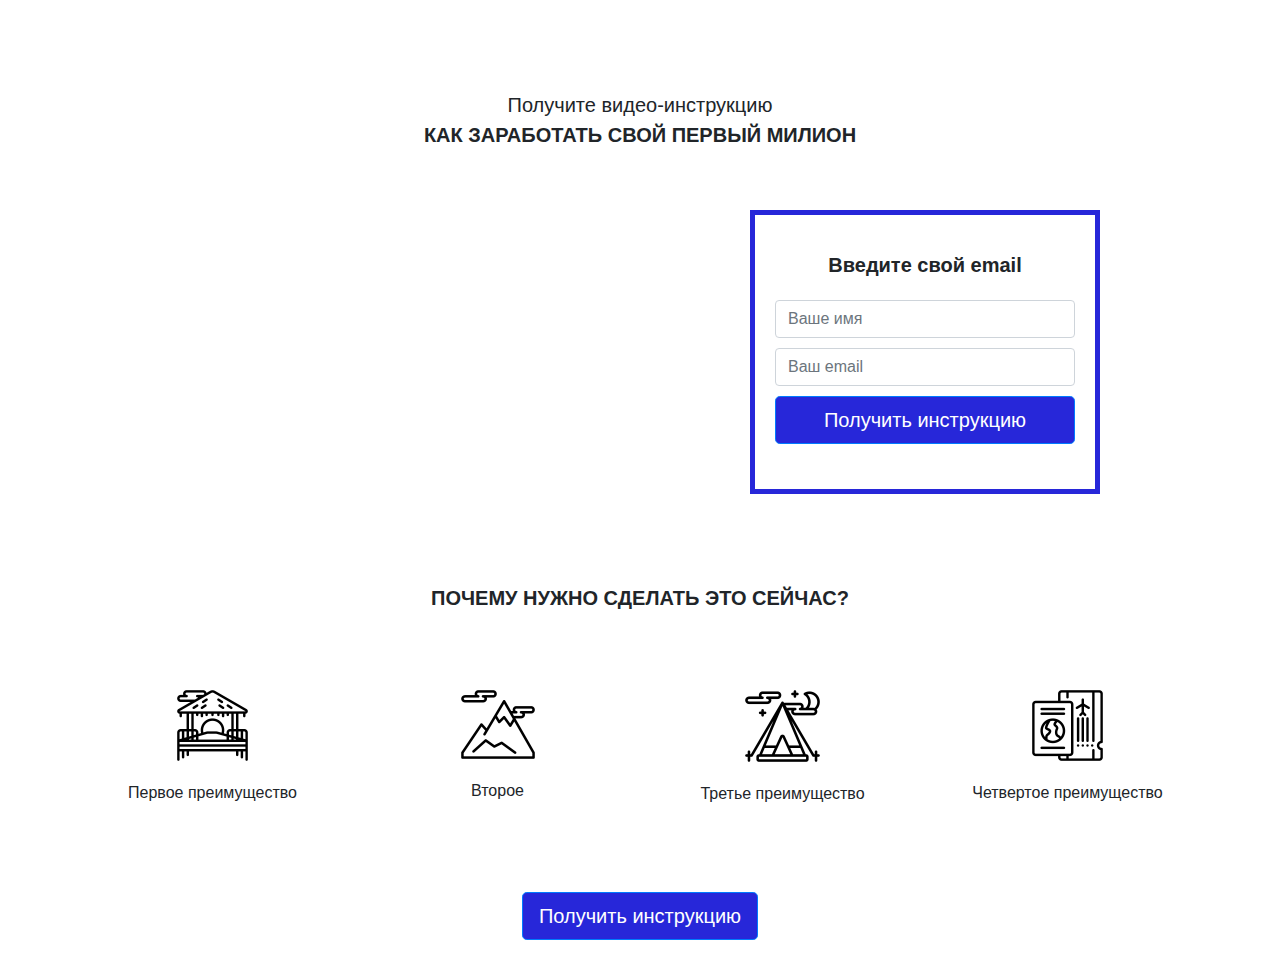
<file: lesson_12/index.html>
<!DOCTYPE html>
<html lang="en">
<head>
	<meta charset="UTF-8">
	<meta name="viewport" content="width=device-width, initial-scale=1.0">
	<link rel="stylesheet" href="css/bootstrap.css">
	<link rel="stylesheet" href="css/style.css">
	<title>Document</title>
</head>
<body>
	<div class="section">
		<div class="container">
			<div class="row">
				<div class="col-lg-6 offset-lg-3">
					<h1 class="header text-center">
						<span>Получите видео-инструкцию</span>
						<strong class="text-uppercase">Как заработать свой первый милион</strong>
					</h1>
				</div>
			</div>
			<div class="row">
				<div class="col-lg-6 offset-lg-1">
					<div class="video">
						<iframe width="100%" height="309" src="https://www.youtube.com/embed/4ixCpnf1EnE" frameborder="0" allow="accelerometer; autoplay; clipboard-write; encrypted-media; gyroscope; picture-in-picture" allowfullscreen></iframe>
					</div>
				</div>
				<div class="col-lg-4">
					<div class="form">
						<p class="form-header text-center">Введите свой email</p>
						<form action="#">
							<input type="text" class="form-control" placeholder="Ваше имя">
							<input type="text" class="form-control" placeholder="Ваш email">
							<button class="form-btn btn btn-primary btn-lg btn-block">Получить инструкцию</button>
						</form>
					</div>
				</div>
			</div>
		</div>
	</div>
	<div class="section">
		<div class="container">
			<div class="row">
				<div class="col-lg-12 col-md-12 col-sm-12 col-xs-12">
					<h2 class="section-header text-uppercase text-center">Почему нужно сделать это сейчас?</h2>
				</div>
			</div>
			<div class="feature text-center">
				<div class="row">
					<div class="col-lg-3">
						<div class="feature-box">
							<img src="img/1.png" alt="Первое преимущество">
							<p>Первое преимущество</p>
						</div>
					</div>
					<div class="col-lg-3">
						<div class="feature-box">
							<img src="img/2.png" alt="Второе преимущество">
							<p>Второе</p>
						</div>
					</div>
					<div class="col-lg-3">
						<div class="feature-box">
							<img src="img/3.png" alt="Третье преимущество">
							<p>Третье преимущество</p>
						</div>
					</div>
					<div class="col-lg-3">
						<div class="feature-box">
							<img src="img/4.png" alt="Четвертое преимущество">
							<p>Четвертое преимущество</p>
						</div>
					</div>
				</div>
			</div>
			<div class="row mx-auto">
				<button class="form-btn btn btn-primary btn-lg">Получить инструкцию</button>
			</div>
		</div>
	</div>
</body>
</html>
</file>
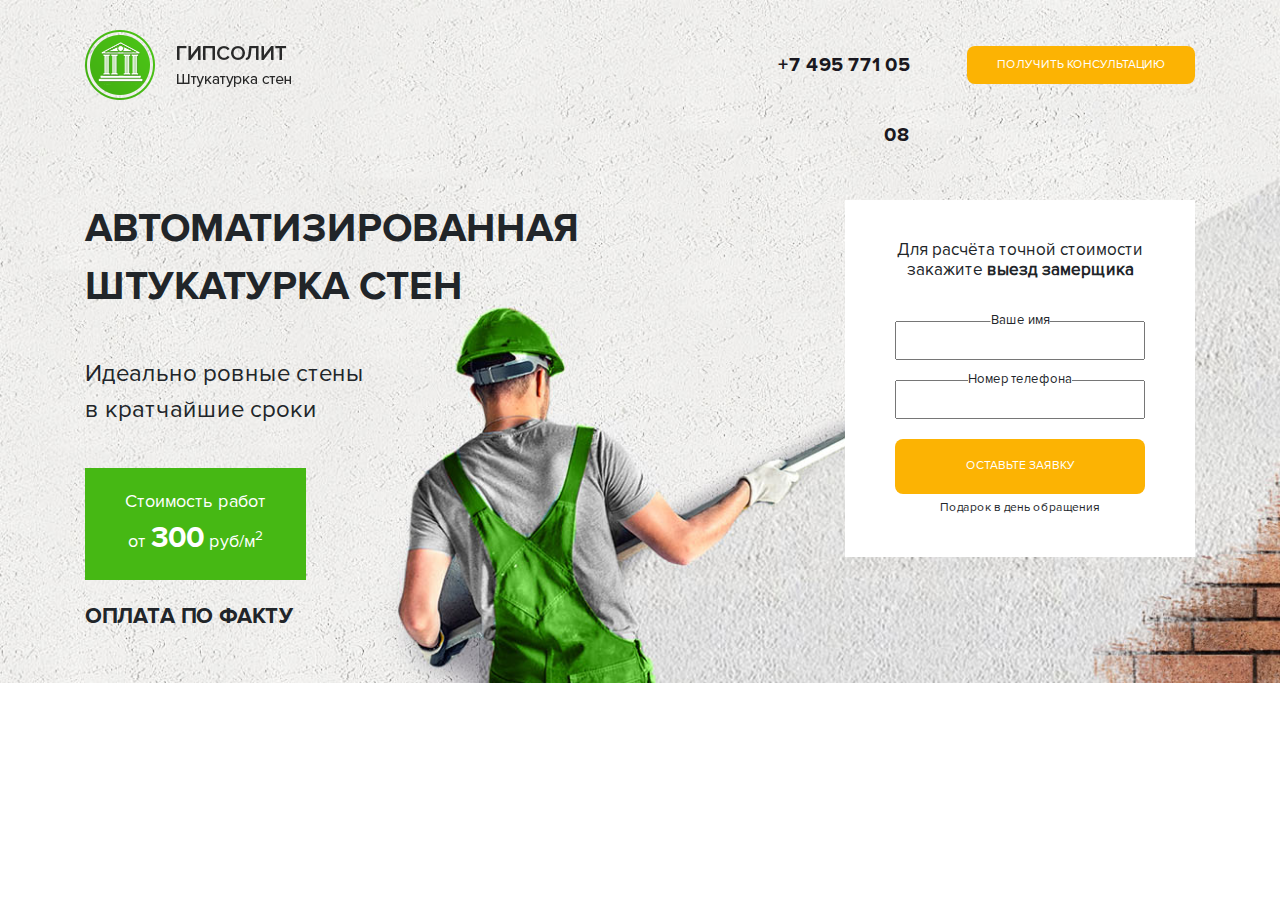
<file: lesson_14/index.html>
<!DOCTYPE html>
<html lang="ru">
	<head>
		<meta charset="utf-8">
		<meta name="viewport" content="width=device-width, initial-scale=1, shrink-to-fit=no">
		<link rel="icon" href="../../../../favicon.ico">
		<title>Автоматизированная штукатурка стен</title>
		<!-- Bootstrap core CSS -->
		<link href="css/bootstrap.css" rel="stylesheet">
		<!-- Custom styles for this template -->
		<link rel="stylesheet" href="css/style.css">
	</head>
	<body>
		<main class="main">
			<div class="container">
				<div class="header">

					<div class="row">
						
						<div class="col-md-3">
							<div class="logo">
								<img src="img/logo.png" alt="">
							</div>
						</div>
						
						<div class="col-md-2 offset-md-4">
							<div class="phone-block">
								<a class="phone-link" href="#">+7 495 771 05 08</a>	
							</div>
						</div>

						<div class="col-md-3">
							<div class="wrap">
								<div class="wrap-block">
									<button class="button btn-header">Получить консультацию</button>
								</div>
							</div>
						</div>

					</div>

				</div>
				<div class="main-content">
					<div class="row">
						<div class="col-md-6">
							<div class="main-title">
								<h1>Автоматизированная штукатурка стен</h1>
								<p class="main-subtitle">Идеально ровные стены <br>в кратчайшие сроки</p>
								<span>
									Стоимость работ <br>
									от <strong>300</strong> руб/м<sup>2</sup>
								</span>
								<strong class="main-trigger">Оплата по факту</strong>
							</div>
						</div>
						<div class="col-md-4 offset-md-2">
							<div class="main-form">
								<h2 class="main-form-header">Для расчёта точной стоимости<br>закажите <strong>выезд замерщика</strong></h2>
								<form action="#">
									<label for="#">Ваше имя</label>
									<input class="main-form-input" type="text">
									<label for="#">Номер телефона</label>
									<input class="main-form-input" type="text">
									<button class="main-form-btn button" type="submit">Оставьте заявку</button>
									<small>Подарок в день обращения</small>
								</form>
							</div>
						</div>
					</div>
				</div>
			</div>
		</main>
		<script src="https://code.jquery.com/jquery-3.5.1.slim.min.js" integrity="sha384-DfXdz2htPH0lsSSs5nCTpuj/zy4C+OGpamoFVy38MVBnE+IbbVYUew+OrCXaRkfj" crossorigin="anonymous"></script>
	</body>
</html>
</file>
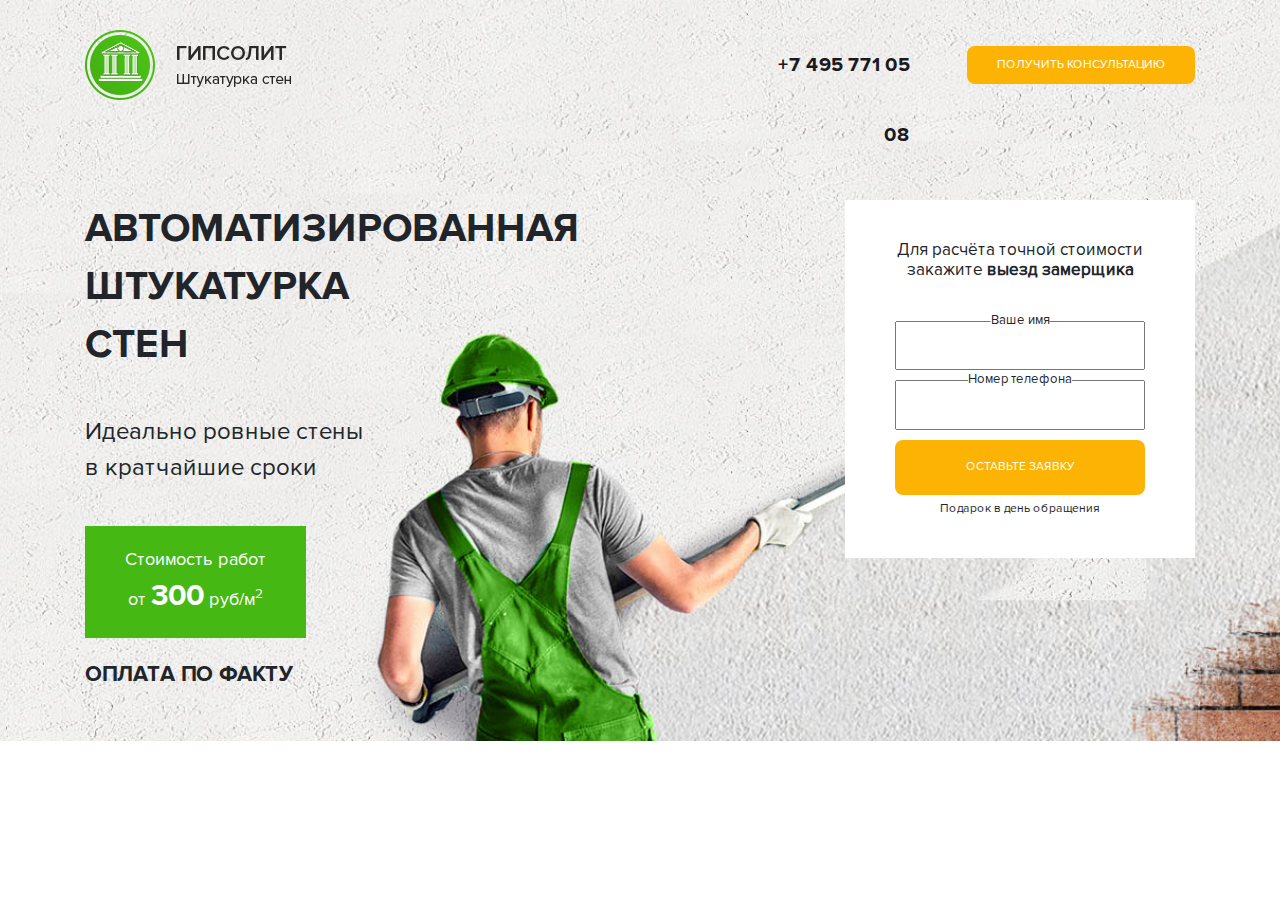
<file: lesson_15-2/index.html>
<!DOCTYPE html>
<html lang="ru">
	<head>
		<meta charset="utf-8">
		<meta name="viewport" content="width=device-width, initial-scale=1, shrink-to-fit=no">
		<link rel="icon" href="../../../../favicon.ico">
		<title>Автоматизированная штукатурка стен</title>
		<!-- Bootstrap core CSS -->
		<link rel="stylesheet" href="https://stackpath.bootstrapcdn.com/bootstrap/4.5.2/css/bootstrap.min.css">
		<!-- Custom styles for this template -->
		<link rel="stylesheet" href="css/style.css">
	</head>
	<body>
		<main class="main">
			<div class="container">
				<div class="header">

					<div class="row">
						
						<div class="col-xl-3 col-lg-3 col-md-4 col-sm-12">
							<div class="logo">
								<img src="img/logo.png" alt="Гипсолит.Штукатурка стен">
							</div>
						</div>
						<div class="col-xl-2 offset-xl-4 col-lg-4 offset-lg-2 col-md-4 offset-md-0 col-sm-12">
							<div class="phone-block">
								<a class="phone-link" href="tel:+74957710508">+7 495 771 05 08</a>
							</div>
						</div>
						<div class="col-lx-3 col-lg-3 col-md-4 col-sm-12">
							<div class="wrap">
								<div class="wrap-block">
									<button class="button header-btn">Получить консультацию</button>
								</div>
							</div>
						</div>
					
					</div>

				</div>
				<div class="main-content">
					<div class="row">
						<div class="col-xl-4 col-lg-5 col-md-12 col-sm-12">
							<div class="main-title">
								<h1>Автоматизированная штукатурка стен</h1>
								<p class="main-subtitle">Идеально ровные стены <br>в кратчайшие сроки</p>
								<span>
									Стоимость работ <br>
									от <strong>300</strong> руб/м<sup>2</sup>
								</span>
								<strong class="main-trigger">Оплата по факту</strong>
							</div>
						</div>
						<div class="col-xl-4 offset-xl-4 col-lg-5 offset-lg-2 col-md-8 offset-md-2 col-sm-12">
							<div class="main-form">
								<h2 class="main-form-header">Для расчёта точной стоимости<br>закажите <strong>выезд замерщика</strong></h2>
								<form action="#">
									<label for="#">Ваше имя</label>
									<input class="main-form-input" type="text">
									<label for="#">Номер телефона</label>
									<input class="main-form-input" type="text">
									<button class="main-form-btn button" type="submit">Оставьте заявку</button>
									<small>Подарок в день обращения</small>
								</form>
							</div>
						</div>
					</div>
				</div>
			</div>
		</main>
	</body>
</html>
</file>
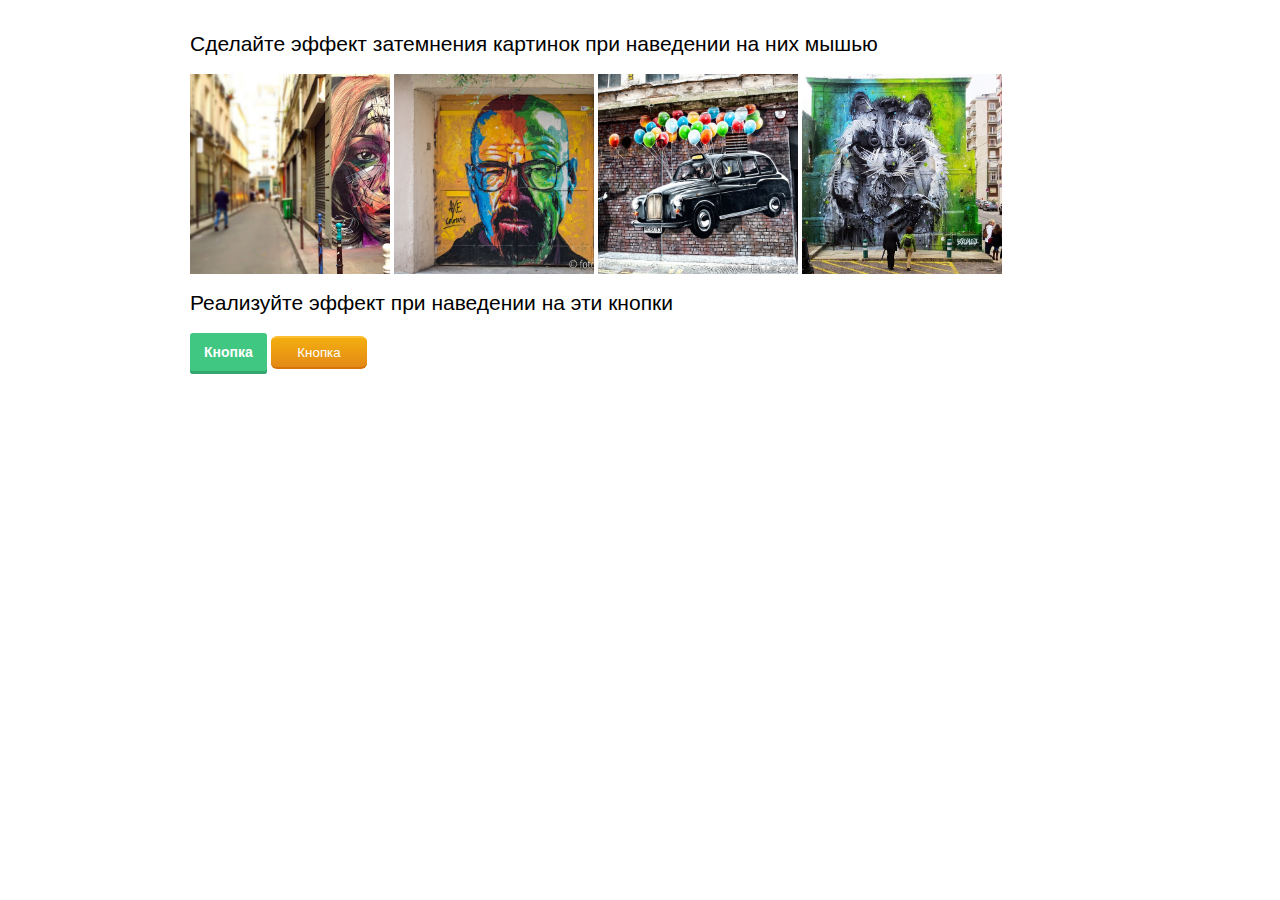
<file: lesson_15/index.html>
<!DOCTYPE html>
<html lang="en">
<head>
	<meta charset="UTF-8">
	<title>Задание к 15 уроку</title>
	<link rel="stylesheet" href="css/style.css">
</head>
<body>
		
		<div class="container">

			<section id="one">
				<h2>Сделайте эффект затемнения картинок при наведении на них мышью</h2>
					<div class="image image-one"></div>
					<div class="image image-two"></div>
					<div class="image image-three"></div>
					<div class="image image-four"></div>
			</section>	

			<section id="two">
				<h2>Реализуйте эффект при наведении на эти кнопки</h2>
				<button class="button button-one">Кнопка</button>
				<button class="button button-two">Кнопка</button>
			</section>
			
		</div>

</body>
</html>
</file>
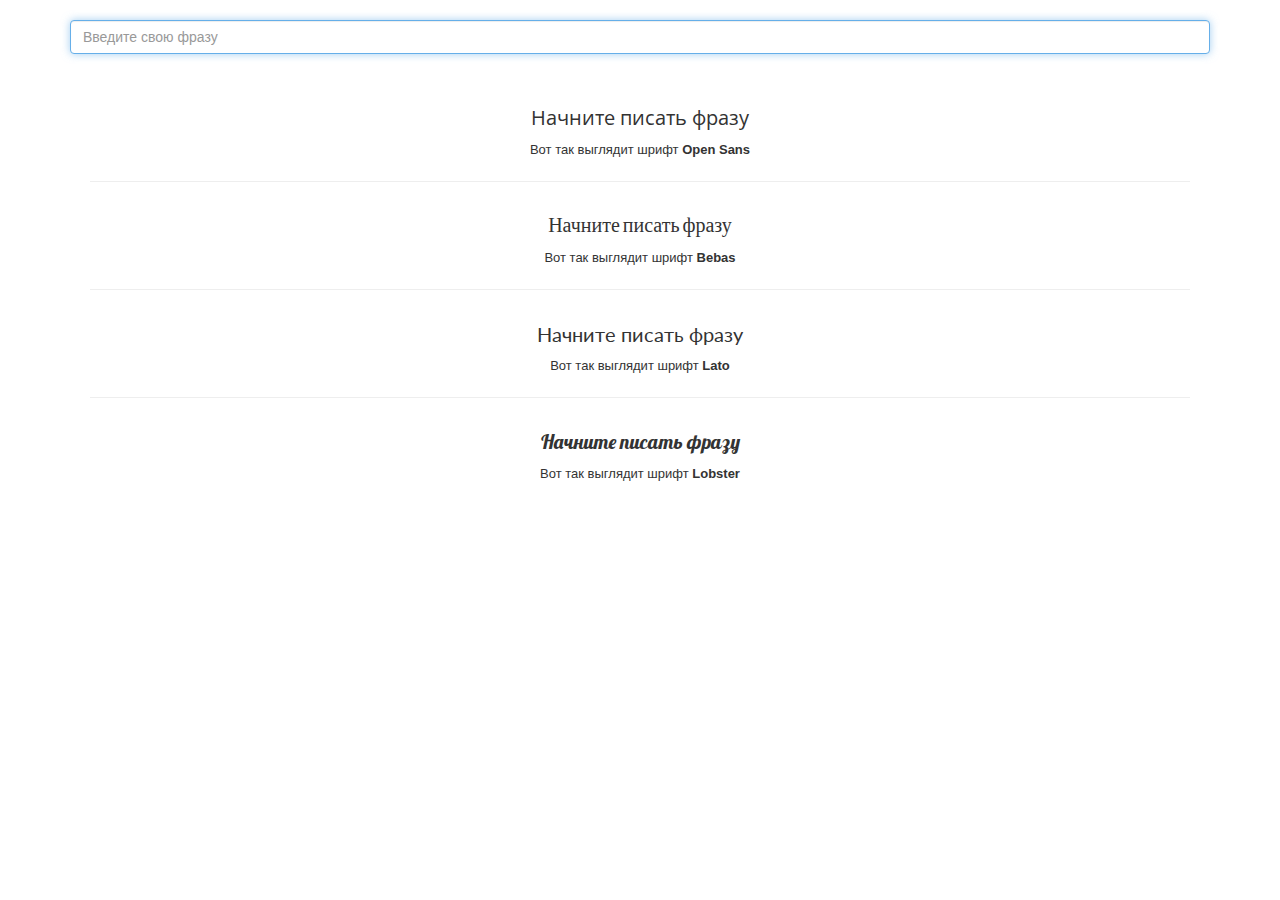
<file: github/lesson_14/index.html>
<!DOCTYPE html>
<html lang="ru">
  <head>
    <meta charset="utf-8">
    <meta http-equiv="X-UA-Compatible" content="IE=edge">
    <meta name="viewport" content="width=device-width, initial-scale=1">
    <meta property="og:title" content="" />
    <meta property="og:description" content="" />
    <meta property="og:url" content="" />
    <meta property="og:image" content="img/preview.jpg" />

    <meta name="title" content="" />
    <meta name="description" content="" />
    <link rel="image_src" href="img/preview.jpg" />

    <!-- The above 3 meta tags *must* come first in the head; any other head content must come *after* these tags -->
    <title>Подбор шрифтов</title>
    <link rel="shortcut icon" type="image/x-icon" href="favicon.ico">
    <link rel="icon" href="img/favicon/favicon-16.png" sizes="16x16" type="image/png">
    <link rel="icon" href="img/favicon/favicon-32.png" sizes="32x32" type="image/png">
    <link rel="icon" href="img/favicon/favicon-48.png" sizes="48x48" type="image/png">
    <link rel="icon" href="img/favicon/favicon-62.png" sizes="62x62" type="image/png">
    <link rel="icon" href="img/favicon/favicon-192.png" sizes="192x192" type="image/png">

    <!-- Bootstrap -->
    <link href="css/bootstrap.min.css" rel="stylesheet">
  	<link rel="stylesheet" href="css/style.css"/>
    <link rel="preconnect" href="https://fonts.gstatic.com">
    <link href="https://fonts.googleapis.com/css2?family=Bebas+Neue&family=Lato&family=Lobster&family=Open+Sans&display=swap" rel="stylesheet">
    <!-- HTML5 shim and Respond.js for IE8 support of HTML5 elements and media queries -->
    <!-- WARNING: Respond.js doesn't work if you view the page via file:// -->
    <!--[if lt IE 9]>
      <script src="https://oss.maxcdn.com/html5shiv/3.7.3/html5shiv.min.js"></script>
      <script src="https://oss.maxcdn.com/respond/1.4.2/respond.min.js"></script>
    <![endif]-->
  </head>
  <body>
    <header>
    	<div class="container">
  				<div class="text-box"><input type="search" class="form-control" autofocus placeholder="Введите свою фразу"></div>
  				<div class="fonts">
  					<p class="resault-first resault result">Начните писать фразу</p>
  					<small>Вот так выглядит шрифт <strong>Open Sans</strong></small>
  					<hr>
  					<p class="resault-second resault result">Начните писать фразу</p>
  					<small>Вот так выглядит шрифт <strong>Bebas</strong></small>
  					<hr>
  					<p class="resault-third resault result">Начните писать фразу</p>
  					<small>Вот так выглядит шрифт <strong>Lato</strong></small>
  					<hr>
  					<p class="resault-fourth resault result">Начните писать фразу</p>
  					<small>Вот так выглядит шрифт <strong>Lobster</strong></small>
  					
  				</div>
    	</div>
    </header>

    <!-- jQuery (necessary for Bootstrap's JavaScript plugins) -->
    <script src="https://ajax.googleapis.com/ajax/libs/jquery/1.12.4/jquery.min.js"></script>
    <!-- Include all compiled plugins (below), or include individual files as needed -->
    <script>
    		$('input').keyup(function(){
    			$('p.resault').text($('input').val())
    		});
    </script>
  </body>
</html>
</file>
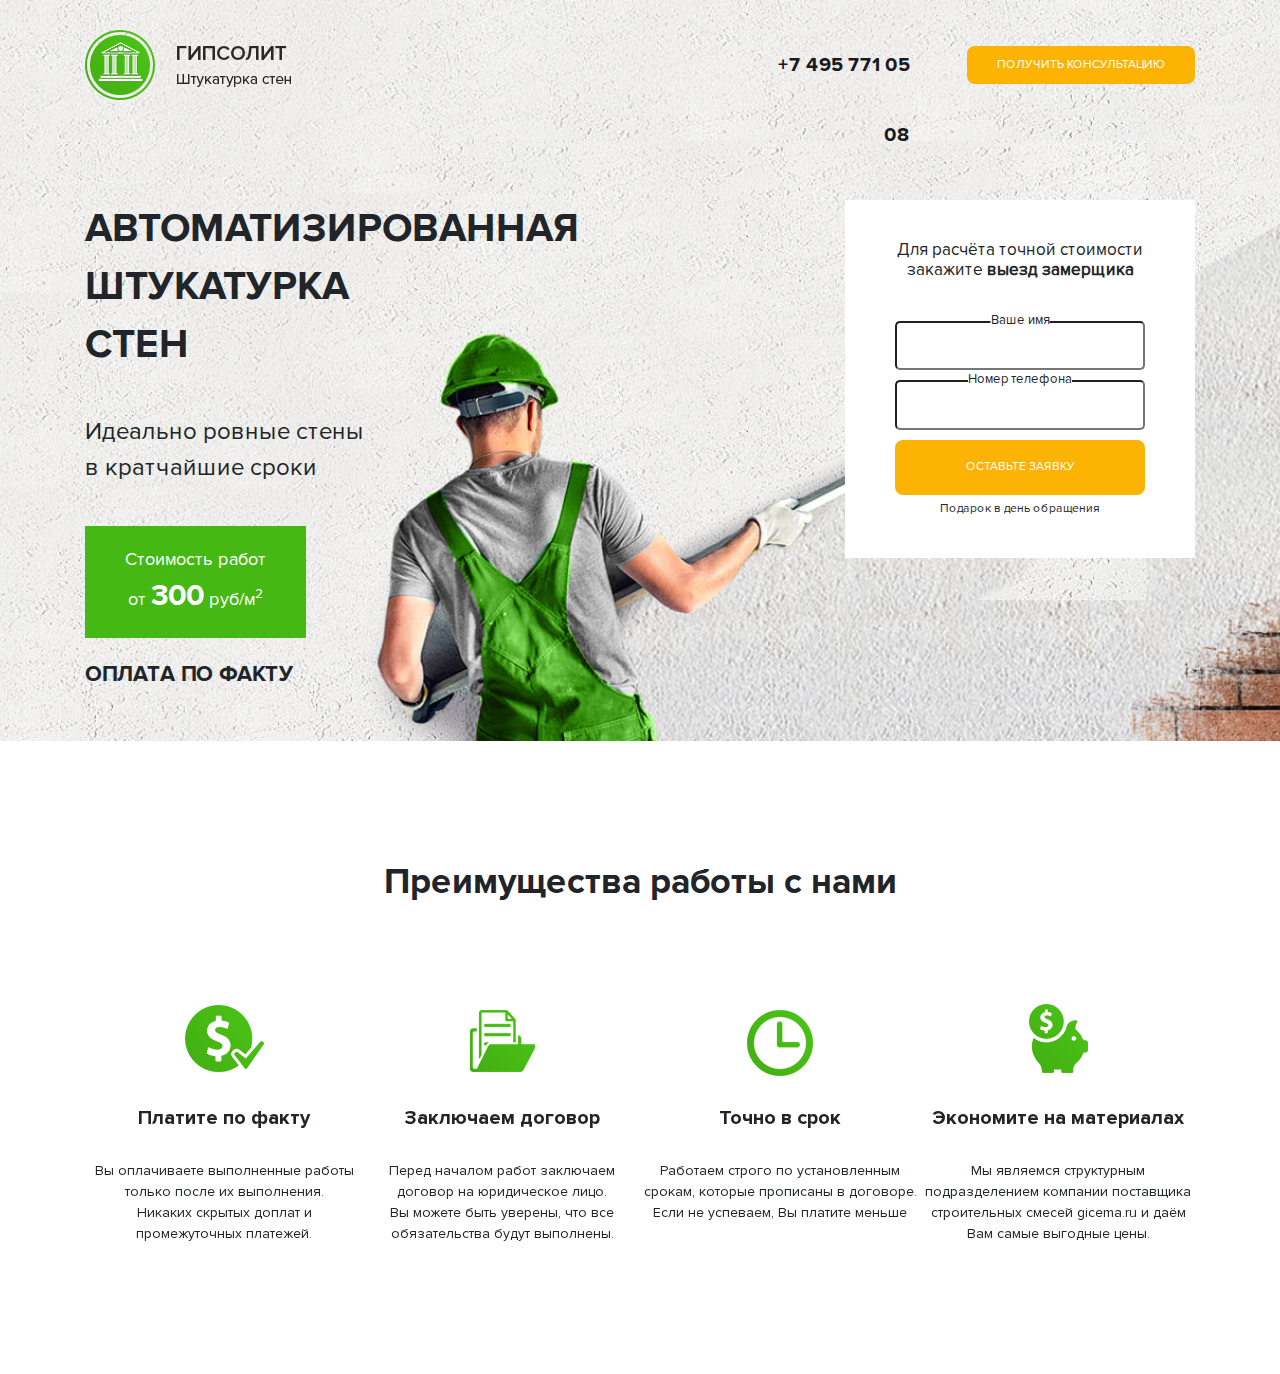
<file: lesson_17_2/src/index.html>
<!DOCTYPE html>
<html lang="ru">
	<head>
		<meta charset="utf-8">
		<meta name="viewport" content="width=device-width, initial-scale=1, shrink-to-fit=no">
		<link rel="icon" href="../../../../favicon.ico">
		<title>Автоматизированная штукатурка стен</title>
		<!-- Bootstrap core CSS -->
		<link rel="stylesheet" href="https://stackpath.bootstrapcdn.com/bootstrap/4.5.2/css/bootstrap.min.css">
		<!-- Custom styles for this template -->
		<link rel="stylesheet" href="css/style.css">
	</head>
	<body>
		<main class="main">
			<div class="container">
				<div class="header">

					<div class="row">
						
						<div class="col-xl-3 col-lg-3 col-md-4 col-sm-12">
							<div class="logo">
								<img src="img/logo.png" alt="Гипсолит.Штукатурка стен">
							</div>
						</div>
						<div class="col-xl-2 offset-xl-4 col-lg-4 offset-lg-2 col-md-4 offset-md-0 col-sm-12">
							<div class="phone-block">
								<a class="phone-link" href="tel:+74957710508">+7 495 771 05 08</a>
							</div>
						</div>
						<div class="col-lx-3 col-lg-3 col-md-4 col-sm-12">
							<div class="wrap">
								<div class="wrap-block">
									<button class="button header-btn popup-btn">Получить консультацию</button>
								</div>
							</div>
						</div>
					
					</div>

				</div>
				<div class="main-content">
					<div class="row">
						<div class="col-xl-4 col-lg-5 col-md-12 col-sm-12">
							<div class="main-title">
								<h1>Автоматизированная штукатурка стен</h1>
								<p class="main-subtitle">Идеально ровные стены <br>в кратчайшие сроки</p>
								<span>
									Стоимость работ <br>
									от <strong>300</strong> руб/м<sup>2</sup>
								</span>
								<strong class="main-trigger">Оплата по факту</strong>
							</div>
						</div>
						<div class="col-xl-4 offset-xl-4 col-lg-5 offset-lg-2 col-md-8 offset-md-2 col-sm-12">
							<div class="main-form">
								<h2 class="main-form-header">Для расчёта точной стоимости<br>закажите <strong>выезд замерщика</strong></h2>
								<form action="#">
									<label for="#">Ваше имя</label>
									<input class="main-form-input" type="text">
									<label for="#">Номер телефона</label>
									<input class="main-form-input" type="text">
									<button class="main-form-btn button" type="submit">Оставьте заявку</button>
									<small>Подарок в день обращения</small>
								</form>
							</div>
						</div>
					</div>
				</div>
			</div>
		</main>
		<section class="features">
			<div class="container">
				<h2 class="section-header">Преимущества работы с нами</h2>
				<div class="features-slider">
					<div class="features-block">
						<div class="features-img">
							<picture>
								<source srcset="img/features/coin.svg" type="image/">
								<img src="img/features/coin.png" alt="Платите по факту">
							</picture>
							<h3 class="features-title">Платите по факту</h3>
							<p class="features-text">Вы оплачиваете выполненные работы только после их выполнения. <br> Никаких скрытых доплат и промежуточных платежей.</p>
						</div>
					</div>
					<div class="features-block">
						<div class="features-img">
							<picture>
								<source srcset="img/features/folder.svg" type="image/">
								<img src="img/features/folder.png" alt="Заключаем договор">
							</picture>
							<h3 class="features-title">Заключаем договор</h3>
							<p class="features-text">Перед началом работ заключаем договор на юридическое лицо. <br>Вы можете быть уверены, что все обязательства будут выполнены.</p>
						</div>
					</div>
					<div class="features-block">
						<div class="features-img">
							<picture>
								<source srcset="img/features/clock.svg" type="image/">
								<img src="img/features/clock.png" alt="Точно в срок">
							</picture>
							<h3 class="features-title">Точно в срок</h3>
							<p class="features-text">Работаем строго по установленным срокам, которые прописаны в договоре. Если не успеваем, Вы платите меньше</p>
						</div>
					</div>
					<div class="features-block">
						<div class="features-img">
							<picture>
								<source srcset="img/features/piggy-bank.svg" type="image/">
								<img src="img/features/piggy-bank.png" alt="Экономите на материалах">
							</picture>
							<h3 class="features-title">Экономите на материалах</h3>
							<p class="features-text">Мы являемся структурным подразделением компании поставщика строительных смесей gicema.ru и даём Вам самые выгодные цены.</p>
						</div>
					</div>
				</div>
			</div>
		</section>
		<!-- Модальные окна -->
		<!-- Получить консультацию -->
		<div class="popup">
		<!-- Самое белое окно -->
			<div class="popup-dialog">
			<!-- Содержимое -->
				<div class="popup-content">
					<button class="popup-close">&times;</button>
					<h4 class="popup-header">
						Заинтересовало?
					</h4>
					<p>Оставьте свои контактные данные <br>для связи</p>
					<div class="main-form popup-form">
						<form action="#">
							<label for="#">Ваше имя</label>
							<input class="main-form-input" type="text">
							<label for="#">Номер телефона</label>
							<input class="main-form-input" type="text">
							<label for="#">Сообщение</label>
							<input class="main-form-input" type="text">
							<textarea class="main-form-input" rows="5"></textarea>
							<button class="main-form-btn button" type="submit">Оставьте заявку</button>
						</form>
					</div>
				</div>
			</div>
		</div>

		<script src="https://code.jquery.com/jquery-1.12.4.min.js"></script>
<!-- 		<script src="https://stackpath.bootstrapcdn.com/bootstrap/4.5.2/js/bootstrap.min.js"></script> -->
		<link rel="stylesheet" href="slick/slick.css">
		<link rel="stylesheet" href="slick/slick-theme.css">
		<script src="slick/slick.min.js"></script>
		<script>
			$(document).ready(function(){
				$('.popup-btn').on('click', function(event){
					event.preventDefault();
					$('.popup').fadeIn();
				});
				$('.popup-close').on('click', function(event) {
					event.preventDefault();
					$('.popup').fadeOut();
				});
			  	$('.features-slider').slick({
			  	  	infinite: true,
			  	  	slidesToShow: 4,
			  	  	slidesToScroll: 1,
			  	  	responsive: [
			  	  	{
			  	  		breakpoint: 991,
			  	      	settings: {
			  	        slidesToShow: 2,
			  	        prevArrow: '<button class="prev arrow"></button>',
			  	        nextArrow: '<button class="next arrow"></button>',
			  	        slidesToScroll: 2
			  	    }
			  	    },
			  	    {
			  	    	breakpoint: 767,
			  	      	settings: {
			  	        slidesToShow: 1,
			  	        prevArrow: '<button class="prev arrow"></button>',
			  	        nextArrow: '<button class="next arrow"></button>',
			  	        slidesToScroll: 1,
			  	    }
			  	    }
			  	  ]
			  });
			});
		</script>
	</body>
</html>
</file>
<file: lesson_12/css/style.css>
.section {
	padding: 30px 0;
}

.header {
	font-size: 20px;
	line-height: 1.5;
	margin: 60px auto;
}

.header span {
	display: block;
}

.form {
	border: 5px solid #2727d9;
	padding: 35px 20px;
}

.form-btn {
	background: #2727d9;
	margin: 10px auto;
}

.form input {
	margin-bottom: 10px;
}

.form-header, .section-header {
	font-size: 20px;
	font-weight: 700;
	margin-bottom: 20px;
}

.feature {
	margin: 60px auto;
}

.feature p {
	margin-top: 20px;
}
</file>
<file: lesson_14/css/style.css>
/* Fonts family */
@font-face {
  font-family: 'ProximaNova_bold';
  src: url('../fonts/ProximaNova-Bold.woff2') format('woff2'), url('../fonts/ProximaNova-Bold.woff') format('woff'), url('../fonts/ProximaNova-Bold.svg#ProximaNova-Bold') format('svg');
  font-weight: bold;
  font-style: normal;
  font-display: swap;
}
@font-face {
  font-family: 'ProximaNova_reg';
  src: url('../fonts/ProximaNova-Regular.woff2') format('woff2'), url('../fonts/ProximaNova-Regular.woff') format('woff'), url('../fonts/ProximaNova-Regular.svg#ProximaNova-Regular') format('svg');
  font-weight: normal;
  font-style: normal;
  font-display: swap;
}
/* Colors */
/* Basic settings */
*,
*::before,
*::after {
  -webkit-box-sizing: border-box;
          box-sizing: border-box;
}
html {
  font-size: 10px;
  -webkit-box-sizing: border-box;
          box-sizing: border-box;
}
body {
  font-family: 'ProximaNova_reg', sans-serif;
}
.button {
  padding: 1rem 3rem;
  border-radius: 8px;
  font-size: 1.2rem;
  background-color: #fcb303;
  color: #ffffff;
  border: none;
  text-transform: uppercase;
}
/* Typography */
section {
  padding: 10rem 0;
}
/* main */
.main {
  padding: 3rem 0 5rem;
  background: #ffffff url(../img/main-bg.jpg) center center no-repeat;
  background-size: cover;
  /* Подзаголовок */
  /* Зеленый ярлык */
  /* Оплата по факту */
  /* Главная форма */
}
.main-content {
  margin-top: 10rem;
  /* Главный заголовок */
}
.main-content h1 {
  line-height: 1.45;
  margin-bottom: 4rem;
  font-family: 'ProximaNova_bold', sans-serif;
  font-size: 4rem;
  text-transform: uppercase;
}
.main-subtitle {
  margin-bottom: 4rem;
  font-size: 2.4rem;
}
.main span {
  display: inline-block;
  padding: 2rem 4rem;
  background-color: #46b814;
  font-size: 1.8rem;
  color: #ffffff;
  text-align: center;
}
.main span strong {
  font-size: 3rem;
  font-family: 'ProximaNova_bold', sans-serif;
}
.main-trigger {
  margin-top: 2rem;
  display: block;
  font-size: 2.2rem;
  text-transform: uppercase;
  font-family: 'ProximaNova_bold', sans-serif;
}
.main-form {
  padding: 4rem 5rem;
  text-align: center;
  display: block;
  background-color: #ffffff;
  /* Заголовок формы */
  /* Поле для ввода */
  /* Подписи к полям */
  /* Кнопка отправить заявку */
  /* Подпись под формой кнопкой*/
}
.main-form-header {
  margin-bottom: 4rem;
  font-size: 1.7rem;
}
.main-form-input {
  display: block;
  margin: 2rem 0;
  width: 100%;
  border-color: 1px solid #dddddd;
  padding: 1rem;
}
.main-form label {
  position: absolute;
  left: 50%;
  -webkit-transform: translateX(-50%) translateY(-50%);
          transform: translateX(-50%) translateY(-50%);
  display: inline-block;
  background-color: #ffffff;
  font-size: 1.3rem;
}
.main-form-btn {
  display: block;
  height: 5.5rem;
  width: 100%;
}
.main-form small {
  display: block;
  margin-top: 0.5rem;
  font-size: 1.2rem;
}
.header {
  height: 7rem;
}
.wrap {
  display: table;
  width: 100%;
  height: 7rem;
}
.wrap-block {
  display: table-cell;
  vertical-align: middle;
  text-align: right;
}
.phone-block {
  text-align: right;
}
.phone-link {
  display: inline-block;
  font-family: 'ProximaNova_bold', sans-serif;
  font-weight: 700;
  font-size: 2rem;
  height: 7rem;
  line-height: 7rem;
  color: #1a1820;
}
</file>
<file: lesson_15-2/css/style.css>
/* Fonts family */
@font-face {
  font-family: 'ProximaNova_bold';
  src: url('../fonts/ProximaNova-Bold.woff2') format('woff2'), url('../fonts/ProximaNova-Bold.woff') format('woff'), url('../fonts/ProximaNova-Bold.svg#ProximaNova-Bold') format('svg');
  font-weight: bold;
  font-style: normal;
  font-display: swap;
}
@font-face {
  font-family: 'ProximaNova_reg';
  src: url('../fonts/ProximaNova-Regular.woff2') format('woff2'), url('../fonts/ProximaNova-Regular.woff') format('woff'), url('../fonts/ProximaNova-Regular.svg#ProximaNova-Regular') format('svg');
  font-weight: normal;
  font-style: normal;
  font-display: swap;
}
/* Colors */
/* Basic settings */
*,
*::before,
*::after {
  -webkit-box-sizing: border-box;
          box-sizing: border-box;
}
html {
  font-size: 10px;
  -webkit-box-sizing: border-box;
          box-sizing: border-box;
}
body {
  font-family: 'ProximaNova_reg', sans-serif;
}
a:hover {
  text-decoration: none;
}
button:focus,
input:focus,
a:focus {
  outline: none;
}
.button {
  padding: 1rem 3rem;
  border-radius: 8px;
  font-size: 1.2rem;
  background-color: #fcb303;
  color: #ffffff;
  border: none;
  text-transform: uppercase;
  -webkit-transition: all 0.2s linear;
  transition: all 0.2s linear;
}
.button:hover {
  cursor: pointer;
  background-color: #e3a103;
}
/* Typography */
section {
  padding: 10rem 0;
}
/* main */
.main {
  padding: 3rem 0 5rem;
  background: #ffffff url(../img/main-bg.jpg) center center no-repeat;
  background-size: cover;
  /* Подзаголовок */
  /* Зеленый ярлык */
  /* Оплата по факту */
  /* Главная форма */
}
.main-content {
  margin-top: 10rem;
  /* Главный заголовок */
}
.main-content h1 {
  margin: 0;
  line-height: 1.45;
  margin-bottom: 4rem;
  font-family: 'ProximaNova_bold', sans-serif;
  font-size: 4rem;
  text-transform: uppercase;
}
.main-subtitle {
  margin-bottom: 4rem;
  font-size: 2.4rem;
}
.main span {
  display: inline-block;
  padding: 2rem 4rem;
  background-color: #46b814;
  font-size: 1.8rem;
  color: #ffffff;
  text-align: center;
}
.main span strong {
  font-size: 3rem;
  font-family: 'ProximaNova_bold', sans-serif;
}
.main-trigger {
  margin-top: 2rem;
  display: block;
  font-size: 2.2rem;
  text-transform: uppercase;
  font-family: 'ProximaNova_bold', sans-serif;
}
.main-form {
  padding: 4rem 5rem;
  text-align: center;
  display: block;
  background-color: #ffffff;
  /* Заголовок формы */
  /* Поле для ввода */
  /* Подписи к полям */
  /* Кнопка отправить заявку */
  /* Подпись под формой кнопкой*/
}
.main-form-header {
  margin-bottom: 4rem;
  font-size: 1.7rem;
}
.main-form-input {
  display: block;
  margin: 1rem 0;
  width: 100%;
  border-color: 1px solid #dddddd;
  padding: 1rem;
  font-size: 1.7rem;
}
.main-form label {
  position: absolute;
  left: 50%;
  -webkit-transform: translateX(-50%) translateY(-50%);
          transform: translateX(-50%) translateY(-50%);
  display: inline-block;
  background-color: #ffffff;
  font-size: 1.3rem;
}
.main-form-btn {
  display: block;
  height: 5.5rem;
  width: 100%;
}
.main-form small {
  display: block;
  margin-top: 0.5rem;
  font-size: 1.2rem;
}
.header {
  height: 7rem;
}
.wrap {
  display: table;
  width: 100%;
  height: 7rem;
}
.wrap-block {
  display: table-cell;
  vertical-align: middle;
  text-align: right;
}
.phone-block {
  text-align: right;
}
.phone-link {
  display: inline-block;
  font-family: 'ProximaNova_bold', sans-serif;
  font-weight: 700;
  font-size: 2rem;
  height: 7rem;
  line-height: 7rem;
  color: #1a1820;
}
@media (max-width: 991px) {
  .main {
    background-position: top right;
  }
  .phone-block {
    text-align: center;
  }
  .main-content {
    margin-top: 3rem;
  }
  .main-title {
    text-align: center;
    padding: 3rem;
  }
}
@media (max-width: 767px) {
  .main {
    background-position: top left;
  }
  .main-content {
    margin-top: 15rem;
  }
  .header {
    text-align: center;
  }
  .wrap-block {
    text-align: center;
  }
}
</file>
<file: lesson_15/css/style.css>
body {
	margin: 0;
	font-size: 14px;
	font-family: sans-serif;
}

h2 {
	font-weight: 100;
}

.container {
	max-width: 900px;
	margin: auto;
	padding: 15px;
}
.image {
	display: inline-block;
	vertical-align: top;
	width: 200px;
	height: 200px;
	background-color: black;
	transition: all 0.2s linear;
}

.image:hover {
	opacity: 0.8;
}

.image-one {
	background: url(../img/1.jpg) center no-repeat;
	background-size: cover;
}

.image-two {
	background: url(../img/2.jpg) center no-repeat;
	background-size: cover;
}
.image-three {
	background: url(../img/3.jpg) center no-repeat;
	background-size: cover;
}
.image-four {
	background: url(../img/4.jpg) center no-repeat;
	background-size: cover;
}

.button-one {
	border: none;
	font-weight: 700;
	font-size: 14px;
 color: white;
 padding: .8em 1em calc(.8em + 3px);
 border-radius: 3px;
 background: rgb(64,199,129);
 box-shadow: 0 -3px rgb(53,167,110) inset;
 transition: 0.2s;
}

.button-one:hover {
	cursor: pointer;
	opacity: 0.8;
}

.button-two {
	display: inline-block;
 color: white;
 padding: .5em 2em;
 border: none;
 border-width: 2px 0;
 border-style: solid none;
 border-color: #FDBE33 #000 #D77206;
 border-radius: 6px;
 background: linear-gradient(#F3AE0F, #E38916) #E38916;
 transition: 0.2s;
}

.button-two:hover {
	cursor: pointer;
	opacity: 0.8;
}
</file>
<file: github/lesson_14/css/style.css>
.text-box{
	padding-top: 2rem;
}
.result {
	margin-bottom: 0;
	margin-top: 3rem;
}
.fonts {
	font-size: 2rem;
	text-align: center;
	padding: 2rem;
}
small {
	font-size: 1.3rem;
}

.resault-first {
	font-family: 'Open Sans', sans-serif;
}

.resault-second {
	font-family: 'Bebas Neue', cursive;
}
.resault-third {
	font-family: 'Lato', sans-serif;
}
.resault-fourth {
	font-family: 'Lobster', cursive;
}
</file>
<file: lesson_17_2/src/css/style.css>
/* Fonts family */
@font-face {
  font-family: 'ProximaNova_bold';
  src: url('../fonts/ProximaNova-Bold.woff2') format('woff2'), url('../fonts/ProximaNova-Bold.woff') format('woff'), url('../fonts/ProximaNova-Bold.svg#ProximaNova-Bold') format('svg');
  font-weight: bold;
  font-style: normal;
  font-display: swap;
}
@font-face {
  font-family: 'ProximaNova_reg';
  src: url('../fonts/ProximaNova-Regular.woff2') format('woff2'), url('../fonts/ProximaNova-Regular.woff') format('woff'), url('../fonts/ProximaNova-Regular.svg#ProximaNova-Regular') format('svg');
  font-weight: normal;
  font-style: normal;
  font-display: swap;
}
/* Colors */
/* Basic settings */
*,
*::before,
*::after {
  -webkit-box-sizing: border-box;
          box-sizing: border-box;
}
html {
  font-size: 10px;
  -webkit-box-sizing: border-box;
          box-sizing: border-box;
}
body {
  font-family: 'ProximaNova_reg', sans-serif;
}
a:hover {
  text-decoration: none;
}
button:focus,
input:focus,
a:focus,
textarea:focus {
  outline: none;
}
.button {
  padding: 1rem 3rem;
  border-radius: 8px;
  font-size: 1.2rem;
  background-color: #fcb303;
  color: #ffffff;
  border: none;
  text-transform: uppercase;
  -webkit-transition: all 0.2s linear;
  transition: all 0.2s linear;
}
.button:hover {
  cursor: pointer;
  background-color: #e3a103;
}
/* Typography */
section {
  padding: 10rem 0;
}
.section-header {
  text-align: center;
  margin: 2rem 0 10rem;
  font-family: 'ProximaNova_bold', sans-serif;
  font-size: 3.6rem;
}
/* main */
.main {
  padding: 3rem 0 5rem;
  background: #ffffff url(../img/main-bg.jpg) center center no-repeat;
  background-size: cover;
  /* Подзаголовок */
  /* Зеленый ярлык */
  /* Оплата по факту */
  /* Главная форма */
}
.main-content {
  margin-top: 10rem;
  /* Главный заголовок */
}
.main-content h1 {
  margin: 0;
  line-height: 1.45;
  margin-bottom: 4rem;
  font-family: 'ProximaNova_bold', sans-serif;
  font-size: 4rem;
  text-transform: uppercase;
}
.main-subtitle {
  margin-bottom: 4rem;
  font-size: 2.4rem;
}
.main span {
  display: inline-block;
  padding: 2rem 4rem;
  background-color: #46b814;
  font-size: 1.8rem;
  color: #ffffff;
  text-align: center;
}
.main span strong {
  font-size: 3rem;
  font-family: 'ProximaNova_bold', sans-serif;
}
.main-trigger {
  margin-top: 2rem;
  display: block;
  font-size: 2.2rem;
  text-transform: uppercase;
  font-family: 'ProximaNova_bold', sans-serif;
}
.main-form {
  padding: 4rem 5rem;
  text-align: center;
  display: block;
  background-color: #ffffff;
  /* Заголовок формы */
  /* Поле для ввода */
  /* Подписи к полям */
  /* Кнопка отправить заявку */
  /* Подпись под формой кнопкой*/
}
.main-form-header {
  margin-bottom: 4rem;
  font-size: 1.7rem;
}
.main-form-input {
  display: block;
  margin: 1rem 0;
  width: 100%;
  border-color: 1px solid #dddddd;
  padding: 1rem;
  font-size: 1.7rem;
  border-radius: 5px;
}
.main-form label {
  position: absolute;
  left: 50%;
  -webkit-transform: translateX(-50%) translateY(-50%);
          transform: translateX(-50%) translateY(-50%);
  display: inline-block;
  background-color: #ffffff;
  font-size: 1.3rem;
}
.main-form-btn {
  display: block;
  height: 5.5rem;
  width: 100%;
}
.main-form small {
  display: block;
  margin-top: 0.5rem;
  font-size: 1.2rem;
}
.header {
  height: 7rem;
}
.wrap {
  display: table;
  width: 100%;
  height: 7rem;
}
.wrap-block {
  display: table-cell;
  vertical-align: middle;
  text-align: right;
}
.phone-block {
  text-align: right;
}
.phone-link {
  display: inline-block;
  font-family: 'ProximaNova_bold', sans-serif;
  font-weight: 700;
  font-size: 2rem;
  height: 7rem;
  line-height: 7rem;
  color: #1a1820;
}
/* Оформление секции с преимуществами */
.features-block {
  text-align: center;
}
.features-block p {
  font-size: 1.4rem;
}
.features-block h3 {
  font-size: 2rem;
  font-family: 'ProximaNova_bold', sans-serif;
  margin: 3rem 0;
}
.features-img {
  margin-bottom: 3rem;
}
.features-img img {
  display: block;
  margin: 0 auto;
}
.slick-active {
  outline: none;
}
.arrow {
  top: 50%;
  -webkit-transform: translateY(-50%);
          transform: translateY(-50%);
  position: absolute;
  z-index: 99;
  width: 2rem;
  height: 2rem;
  border: none;
}
.prev {
  left: 0;
  background: url(../img/left-arrow.png) center no-repeat;
  background-size: 70%;
}
.next {
  right: 0;
  background: url(../img/right-arrow.png) center no-repeat;
  background-size: 70%;
}
/* Оформление модальных окон */
.popup {
  display: none;
  position: fixed;
  left: 0;
  top: 0;
  bottom: 0;
  right: 0;
  width: 100%;
  height: 100%;
  z-index: 9;
  background-color: rgba(0, 0, 0, 0.5);
}
.popup-content {
  position: fixed;
  left: 50%;
  top: 10%;
  background-color: #ffffff;
  -webkit-transform: translateX(-50%);
          transform: translateX(-50%);
  padding: 4rem 6rem;
}
.popup-form {
  margin-top: 3rem;
  padding: 0;
}
.popup-close {
  position: absolute;
  top: -1.5rem;
  right: -2rem;
  width: 2rem;
  text-align: center;
  border: none;
  background-color: transparent;
  font-size: 4rem;
  color: #ffffff;
  opacity: 0.6;
  -webkit-transition: opacity 0.1s linear;
  transition: opacity 0.1s linear;
}
.popup-content {
  text-align: center;
}
.popup-header {
  font-family: 'ProximaNova_bold', sans-serif;
}
.popup-close:hover {
  opacity: 1;
}
@media (max-width: 991px) {
  .main {
    background-position: top right;
  }
  .phone-block {
    text-align: center;
  }
  .main-content {
    margin-top: 3rem;
  }
  .main-title {
    text-align: center;
    padding: 3rem;
  }
}
@media (max-width: 767px) {
  .main {
    background-position: top left;
  }
  .main-content {
    margin-top: 15rem;
  }
  .header {
    font-size: 2rem;
    text-align: center;
  }
  .wrap-block {
    text-align: center;
  }
}
</file>
